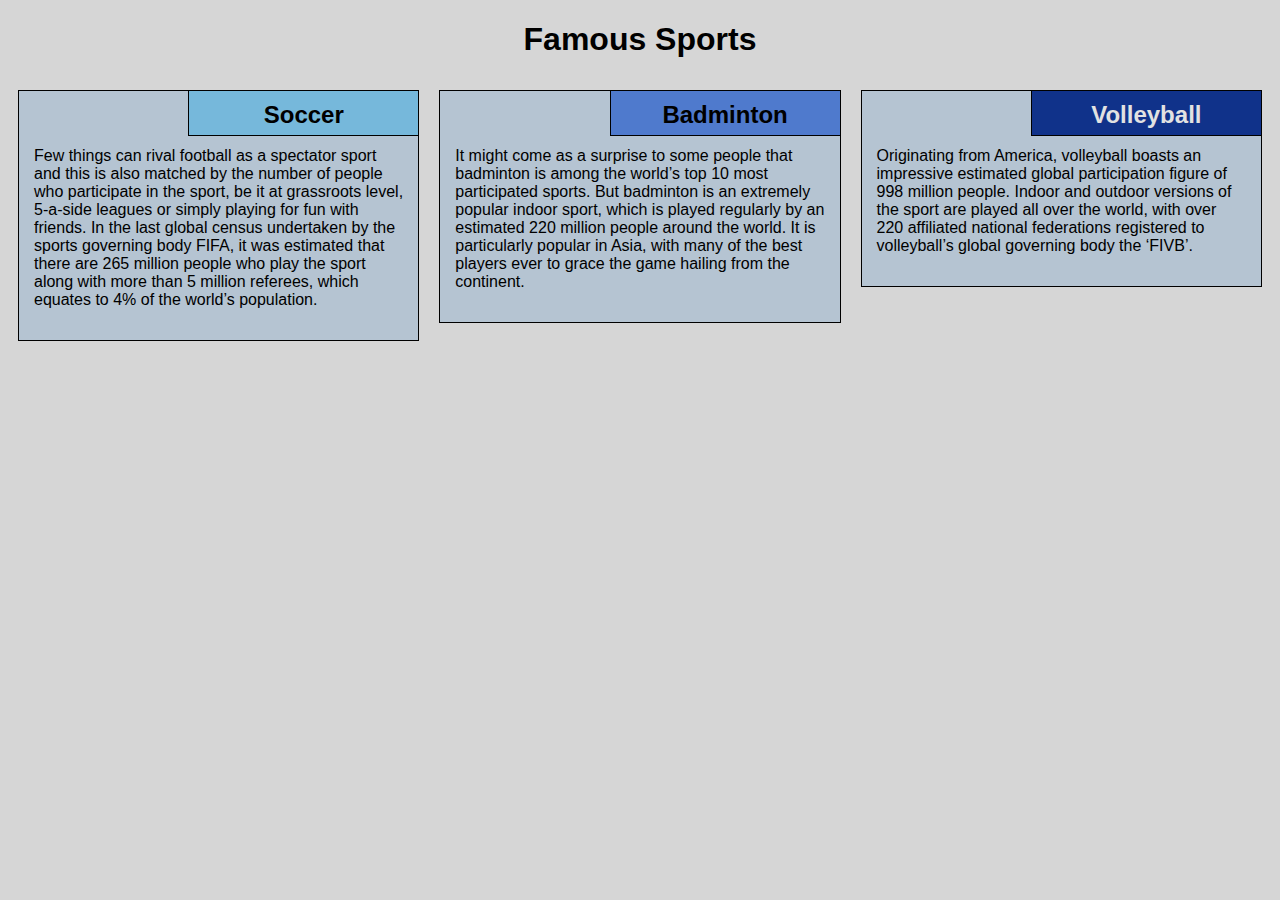
<file: Module2/index.html>
<!DOCTYPE html>
<html lang="en">

<head>
    <meta charset="utf-8">
    <meta name="viewport" content="width=device-width, initial-scale=1">
    <title>Assignment - Module 2</title>
    <link rel="stylesheet" href="css/style.css">
</head>

<body>
    <h1>Famous Sports</h1>
    <div class="row">
        <div class="col-lg-4 col-md-6 col-sm-12">
            <section class="soccer">
                <h2>Soccer</h2>
                <p>
                    Few things can rival football as a spectator sport and this is also matched by the number of people who participate in the sport, be it at grassroots level, 5-a-side leagues or simply playing for fun with friends. In the last global census undertaken by the sports governing body FIFA, it was estimated that there are 265 million people who play the sport along with more than 5 million referees, which equates to 4% of the world’s population.
                </p>
            </section>
        </div>
        <div class="col-lg-4 col-md-6 col-sm-12">
            <section class="badminton">
                <h2>Badminton</h2>
                <p>
                   It might come as a surprise to some people that badminton is among the world’s top 10 most participated sports. But badminton is an extremely popular indoor sport, which is played regularly by an estimated 220 million people around the world. It is particularly popular in Asia, with many of the best players ever to grace the game hailing from the continent.
                </p>
            </section>
        </div>
        <div class="col-lg-4 col-md-12 col-sm-12">
            <section class="volleyball">
                <h2>Volleyball</h2>
                <p>
                   Originating from America, volleyball boasts an impressive estimated global participation figure of 998 million people. Indoor and outdoor versions of the sport are played all over the world, with over 220 affiliated national federations registered to volleyball’s global governing body the ‘FIVB’.
                </p>
            </section>
        </div>
    </div>
</body>

</html>
</file>
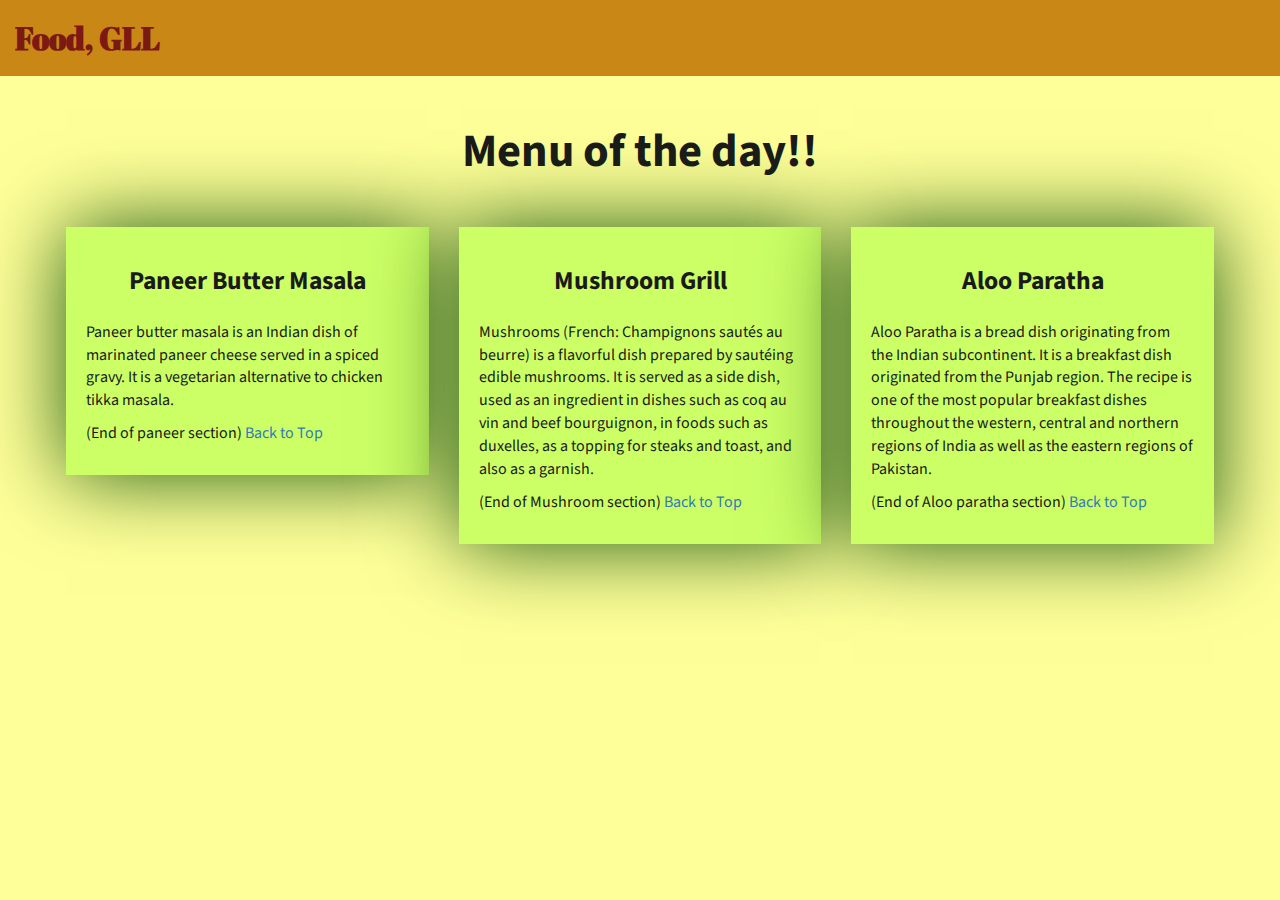
<file: Module3/index.html>
<!DOCTYPE html>
<html lang="zxx">

<head>
    <meta charset="utf-8">
    <meta http-equiv="X-UA-Compatible" content="IE=edge">
    <meta name="viewport" content="width=device-width, initial-scale=1">
    <title>Assignment Module 3</title>
    <link rel="stylesheet" href="css/bootstrap.min.css">
    <link rel="stylesheet" href="css/styles.css">
    <link href="https://fonts.googleapis.com/css?family=Source+Sans+Pro" rel="stylesheet">
    <link href="https://fonts.googleapis.com/css?family=Abril+Fatface" rel="stylesheet">

</head>

<body>
    <header>
        <nav id="header-nav" class="navbar navbar-default">
            <div class="container-fluid">
                <div class="navbar-header">
                    <div class="navbar-brand">
                        <a href="index.html"><h1>Food, GLL</h1></a>
                    </div>

                    <button type="button" class="navbar-toggle collapsed visible-xs" data-toggle="collapse" data-target="#collapsable-nav" aria-expanded="false">
                        <span class="sr-only">Toggle navigation</span>
                        <span class="icon-bar"></span>
                        <span class="icon-bar"></span>
                        <span class="icon-bar"></span>
                    </button>
                </div>

                <div id="collapsable-nav" class="collapse navbar-collapse">
                    <ul id="nav-list" class="nav navbar-nav navbar-right visible-xs text-center">
                        <li>
                            <a href="#chicken-tile"><br class="hidden-xs">Paneer Butter Masala</a>
                        </li>
                        <li>
                            <a href="#beef-tile"><br class="hidden-xs">Mushroom Grill</a>
                        </li>
                        <li>
                            <a href="#sushi-tile"><br class="hidden-xs">Aloo Paratha</a>
                        </li>
                    </ul>
                </div>
            </div>
        </nav>
    </header>

    <div id="main-content" class="container">
        <h2 id="top-heading" class="text-center">Menu of the day!!</h2>
        <div id="home-tiles" class="row">
            <div class="col-md-4 col-sm-6 col-xs-12">
                <div id="chicken-tile">
                    <section>
                        <h3 class="text-center">Paneer Butter Masala</h3>
                        <p>
                            Paneer butter masala is an Indian dish of marinated paneer cheese served in a spiced gravy. It is a vegetarian alternative to chicken tikka masala.
                        </p>
                        <p>
                            (End of paneer section) <a href="#top-heading">Back to Top</a>
                        </p>
                    </section>
                </div>
            </div>
            <div class="col-md-4 col-sm-6 col-xs-12">
                <div id="beef-tile">
                    <section>
                        <h3 class="text-center">Mushroom Grill</h3>
                        <p>
                           Mushrooms (French: Champignons sautés au beurre) is a flavorful dish prepared by sautéing edible mushrooms.
						   It is served as a side dish, used as an ingredient in dishes such as coq au vin and beef bourguignon, in foods such as duxelles, as a topping for steaks and toast, and also as a garnish.
                        </p>
                        <p>
                            (End of Mushroom section) <a href="#top-heading">Back to Top</a>
                        </p>
                    </section>
                </div>
            </div>
            <!-- <div class="clearfix visible-md-block"></div> -->
            <div class="col-md-4 col-sm-12 col-xs-12">
                <div id="sushi-tile">
                    <section>
                        <h3 class="text-center">Aloo Paratha</h3>
                        <p>
                            Aloo Paratha is a bread dish originating from the Indian subcontinent. It is a breakfast dish originated from the Punjab region. 
							The recipe is one of the most popular breakfast dishes throughout the western, central and northern regions of India as well as the eastern regions of Pakistan.
                        </p>
                        <p>
                            (End of Aloo paratha section) <a href="#top-heading">Back to Top</a>
                        </p>
                    </section>
                </div>
            </div>
        </div>
    </div>
    <div class="clearfix visible-lg-block"></div>


    <script src="js/jquery-3.1.1.min.js"></script>
    <script src="js/bootstrap.min.js"></script>

</body>

</html>
</file>
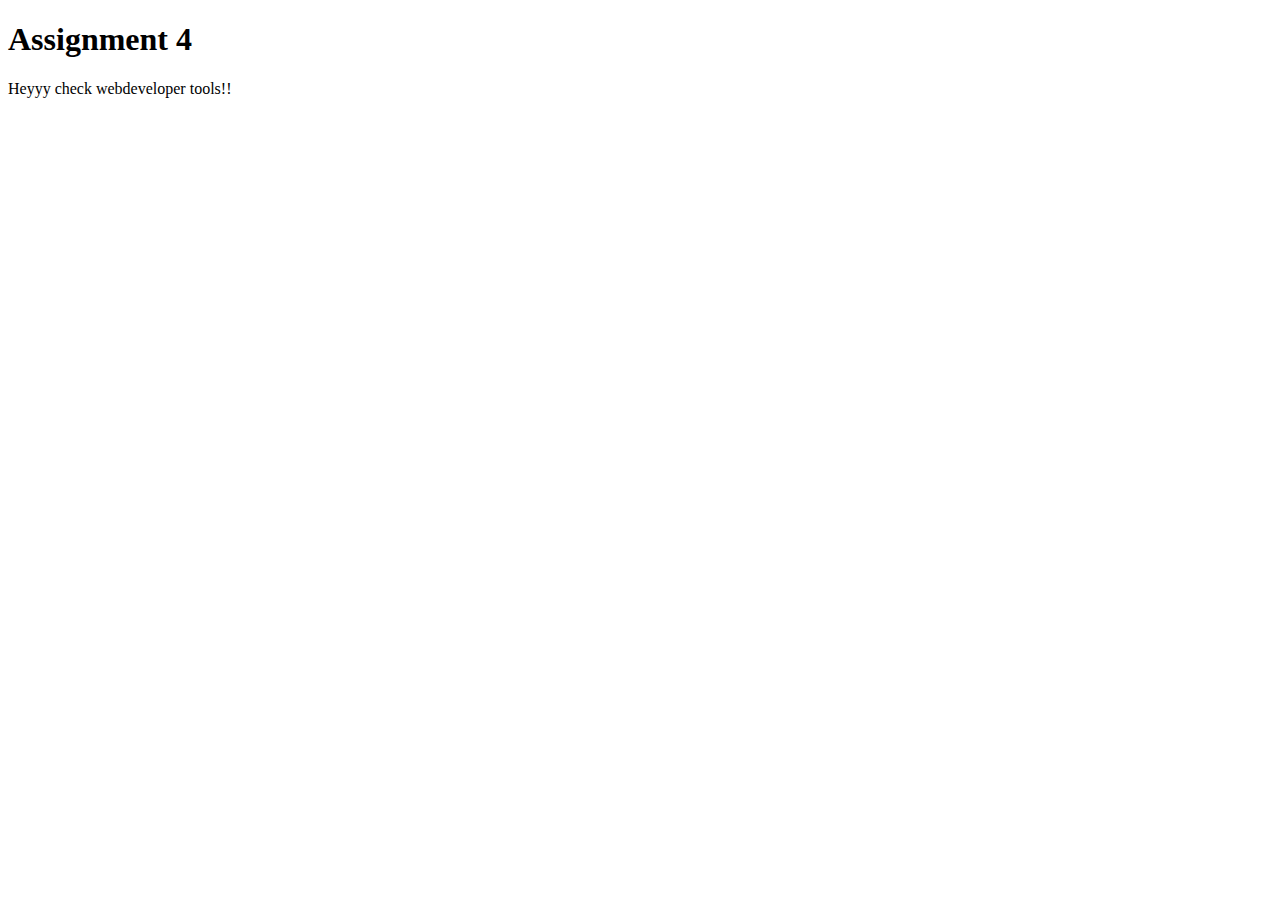
<file: Module4/index.html>
<!DOCTYPE html>
<html>

<head>
    <meta charset="utf-8">
    <title>Assignment Module 4</title>
    <script src="SpeakHello.js"></script>
    <script src="SpeakGoodBye.js"></script>
    <script src="script.js"></script>
</head>

<body>
    <h1>Assignment 4</h1>
    <p>Heyyy check webdeveloper tools!! </p>
</body>

</html>
</file>
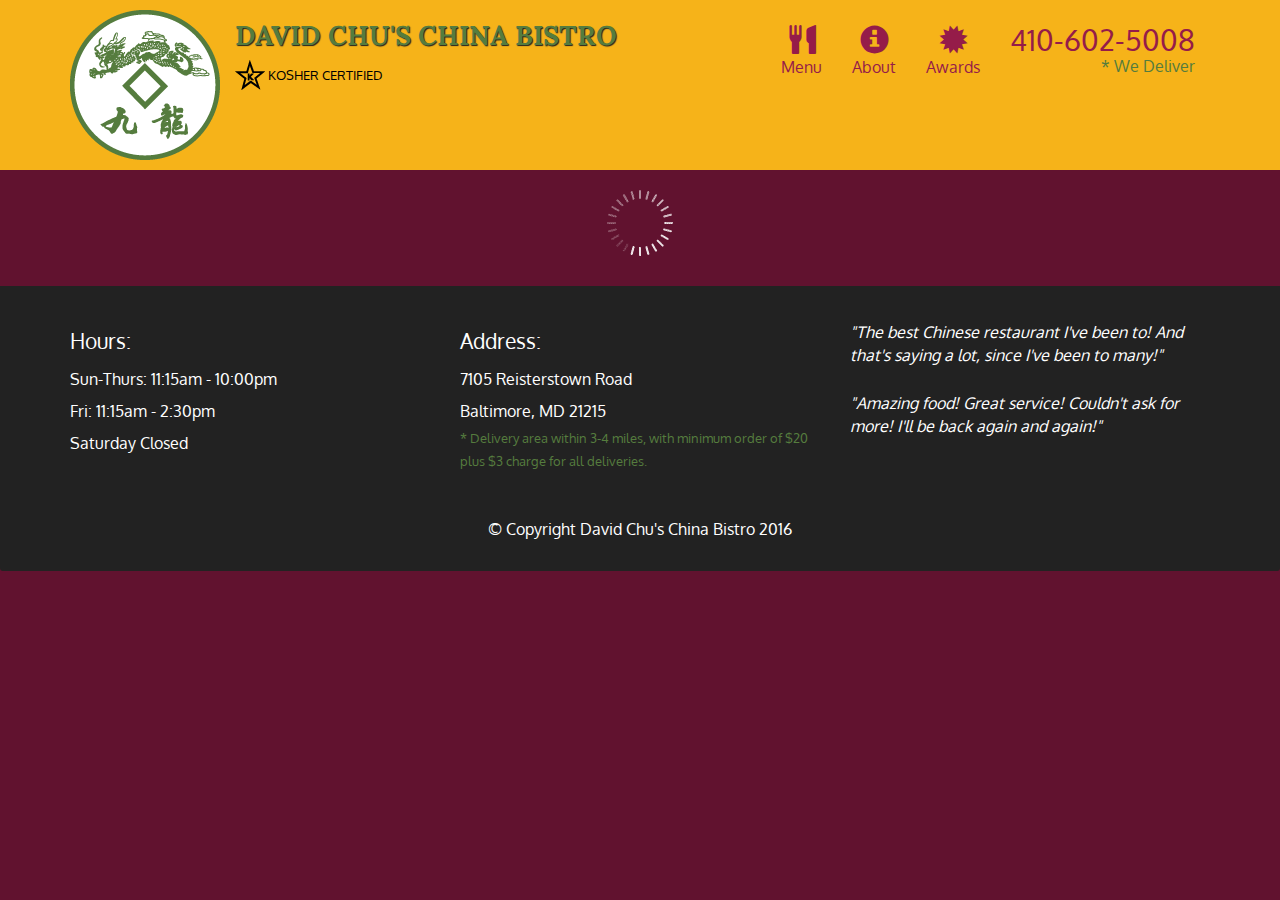
<file: Module5/index.html>
<!doctype html>
<html lang="en">
  <head>
    <meta charset="utf-8">
    <meta http-equiv="X-UA-Compatible" content="IE=edge">
    <meta name="viewport" content="width=device-width, initial-scale=1">
    <title>David Chu's China Bistro</title>
    <link rel="stylesheet" href="css/bootstrap.min.css">
    <link rel="stylesheet" href="css/styles.css">
    <link href='https://fonts.googleapis.com/css?family=Oxygen:400,300,700' rel='stylesheet' type='text/css'>
    <link href='https://fonts.googleapis.com/css?family=Lora' rel='stylesheet' type='text/css'>
  </head>
<body>
  <header>
    <nav id="header-nav" class="navbar navbar-default">
      <div class="container">
        <div class="navbar-header">
          <a href="index.html" class="pull-left visible-md visible-lg">
            <div id="logo-img" alt="Logo image"></div>
          </a>

          <div class="navbar-brand">
            <a href="index.html"><h1>David Chu's China Bistro</h1></a>
            <p>
              <img src="images/star-k-logo.png" alt="Kosher certification">
              <span>Kosher Certified</span>
            </p>
          </div>

          <button id="navbarToggle" type="button" class="navbar-toggle collapsed" data-toggle="collapse" data-target="#collapsable-nav" aria-expanded="false">
            <span class="sr-only">Toggle navigation</span>
            <span class="icon-bar"></span>
            <span class="icon-bar"></span>
            <span class="icon-bar"></span>
          </button>
        </div>
        
        <div id="collapsable-nav" class="collapse navbar-collapse">
           <ul id="nav-list" class="nav navbar-nav navbar-right">
            <li id="navHomeButton" class="visible-xs active">
              <a href="index.html">
                <span class="glyphicon glyphicon-home"></span> Home</a>
            </li>
            <li id="navMenuButton">
              <a href="#" onclick="$dc.loadMenuCategories();">
                <span class="glyphicon glyphicon-cutlery"></span><br class="hidden-xs"> Menu</a>
            </li>
            <li>
              <a href="#">
                <span class="glyphicon glyphicon-info-sign"></span><br class="hidden-xs"> About</a>
            </li>
            <li>
              <a href="#">
                <span class="glyphicon glyphicon-certificate"></span><br class="hidden-xs"> Awards</a>
            </li>
            <li id="phone" class="hidden-xs">
              <a href="tel:410-602-5008">
                <span>410-602-5008</span></a><div>* We Deliver</div>
            </li>
          </ul><!-- #nav-list -->
        </div><!-- .collapse .navbar-collapse -->
      </div><!-- .container -->
    </nav><!-- #header-nav -->
  </header>

  <div id="call-btn" class="visible-xs">
    <a class="btn" href="tel:410-602-5008">
    <span class="glyphicon glyphicon-earphone"></span>
    410-602-5008
    </a>
  </div>
  <div id="xs-deliver" class="text-center visible-xs">* We Deliver</div>

  <div id="main-content" class="container"></div>

  <footer class="panel-footer">
    <div class="container">
      <div class="row">
        <section id="hours" class="col-sm-4">
          <span>Hours:</span><br>
          Sun-Thurs: 11:15am - 10:00pm<br>
          Fri: 11:15am - 2:30pm<br>
          Saturday Closed
          <hr class="visible-xs">
        </section>
        <section id="address" class="col-sm-4">
          <span>Address:</span><br>
          7105 Reisterstown Road<br>
          Baltimore, MD 21215
          <p>* Delivery area within 3-4 miles, with minimum order of $20 plus $3 charge for all deliveries.</p>
          <hr class="visible-xs">
        </section>
        <section id="testimonials" class="col-sm-4">
          <p>"The best Chinese restaurant I've been to! And that's saying a lot, since I've been to many!"</p>
          <p>"Amazing food! Great service! Couldn't ask for more! I'll be back again and again!"</p>
        </section>
      </div>
      <div class="text-center">&copy; Copyright David Chu's China Bistro 2016</div>
    </div>
  </footer>

  <!-- jQuery (Bootstrap JS plugins depend on it) -->
  <script src="js/jquery-2.1.4.min.js"></script>
  <script src="js/bootstrap.min.js"></script>
  <script src="js/ajax-utils.js"></script>
  <script src="js/script.js"></script>
</body>
</html>
</file>
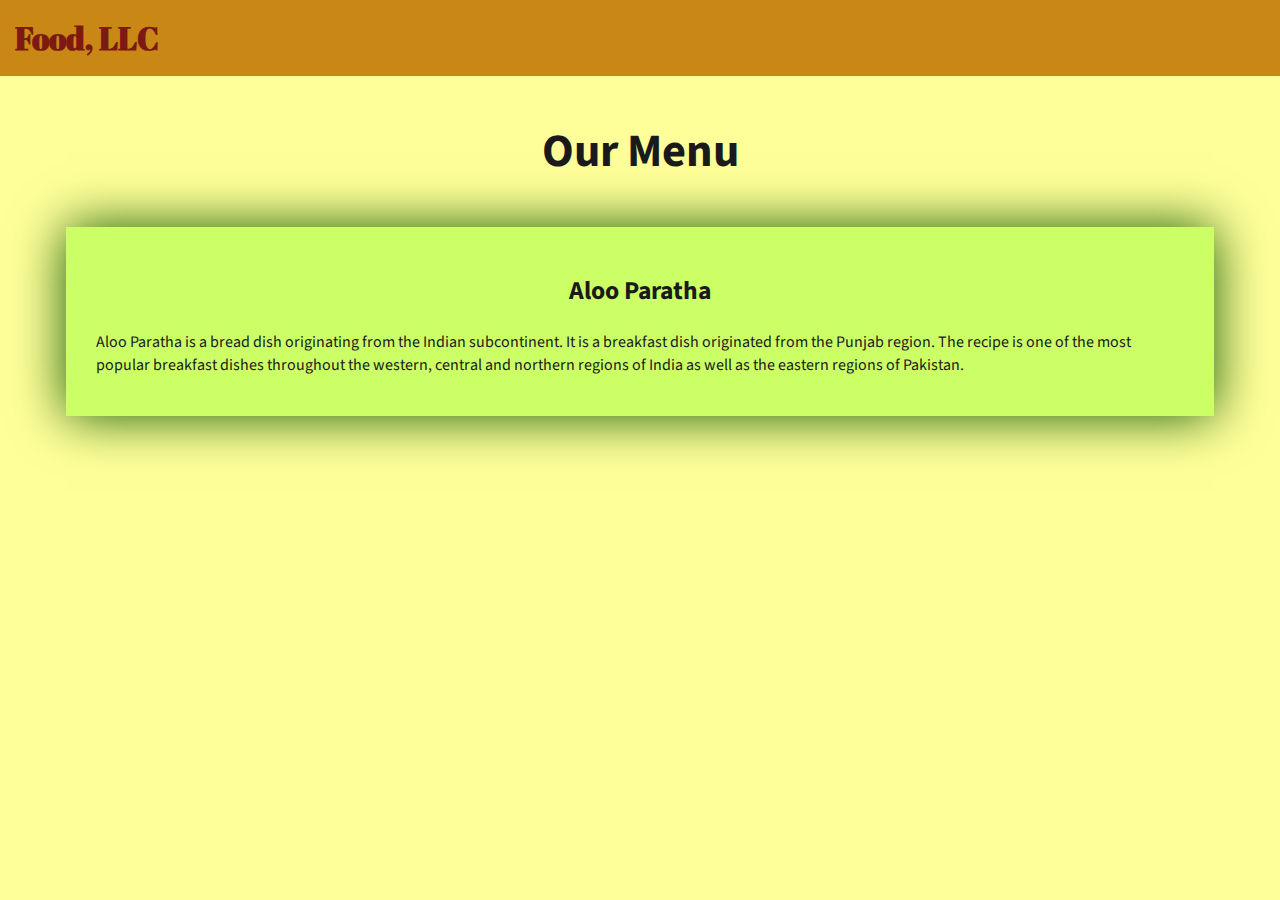
<file: Module3/index_basic.html>
<!DOCTYPE html>
<html lang="zxx">

<head>
    <meta charset="utf-8">
    <meta http-equiv="X-UA-Compatible" content="IE=edge">
    <meta name="viewport" content="width=device-width, initial-scale=1">
    <title>Assignment Module 3</title>
    <link rel="stylesheet" href="css/bootstrap.min.css">
    <link rel="stylesheet" href="css/styles_basic.css">
    <link href="https://fonts.googleapis.com/css?family=Source+Sans+Pro" rel="stylesheet">
    <link href="https://fonts.googleapis.com/css?family=Abril+Fatface" rel="stylesheet">

    <!-- HTML5 shim and Respond.js for IE8 support of HTML5 elements and media queries -->
    <!-- WARNING: Respond.js doesn't work if you view the page via file:// -->
    <!--[if lt IE 9]>
      <script src="https://oss.maxcdn.com/html5shiv/3.7.2/html5shiv.min.js"></script>
      <script src="https://oss.maxcdn.com/respond/1.4.2/respond.min.js"></script>
    <![endif]-->
</head>

<body>
    <header>
        <nav id="header-nav" class="navbar navbar-default">
            <div class="container-fluid">
                <div class="navbar-header">
                    <div class="navbar-brand">
                        <a href="index_basic.html"><h1>Food, LLC</h1></a>
                    </div>

                    <button type="button" class="navbar-toggle collapsed visible-xs" data-toggle="collapse" data-target="#collapsable-nav" aria-expanded="false">
                        <span class="sr-only">Toggle navigation</span>
                        <span class="icon-bar"></span>
                        <span class="icon-bar"></span>
                        <span class="icon-bar"></span>
                    </button>
                </div>

                <div id="collapsable-nav" class="collapse navbar-collapse">
                    <ul id="nav-list" class="nav navbar-nav navbar-right visible-xs text-center">
                        <li>
                            <a><br class="hidden-xs"> Chicken</a>
                        </li>
                        <li>
                            <a><br class="hidden-xs"> Beef</a>
                        </li>
                        <li>
                            <a><br class="hidden-xs"> Sushi</a>
                        </li>
                    </ul>
                </div>
            </div>
        </nav>
    </header>

    <div id="main-content" class="container">
        <h2 id="top-heading" class="text-center">Our Menu</h2>
        <section id="main-section">
            <h3 class="text-center">Aloo Paratha</h3>
            <p>
               Aloo Paratha is a bread dish originating from the Indian subcontinent. It is a breakfast dish originated from the Punjab region. 
			   The recipe is one of the most popular breakfast dishes throughout the western, central and northern regions of India as well as the eastern regions of Pakistan.
            </p>
        </section>

    </div>

    <!-- jQuery (Bootstrap JS plugins depend on it) -->
    <script src="js/jquery-3.1.1.min.js"></script>
    <script src="js/bootstrap.min.js"></script>
    <!-- <script src="js/script.js"></script> -->

</body>

</html>
</file>
<file: Module2/css/style.css>
* {
    box-sizing: border-box;
    font-family: Helvetica;
}

body {
    background-color: #d6d6d6;
}

h1 {
    text-align: center;
    color: black;
}

section {
    border: 1px solid black;
    background-color: #b5c4d2;
    margin: 10px;
}

section>h2 {
    float: right;
    border-bottom: 1px solid black;
    border-left: 1px solid black;
    margin: 0;
    width: 230px;
    text-align: center;
    font-style: Times;
    font-size: 24px;
    font-weight: bold;
    height: 45px;
    padding-top: 10px;
}

section.soccer>h2 {
    background-color: #76b8db;
}

section.badminton>h2 {
    background-color: #4f7acd;
}

section.volleyball>h2 {
    color: #e2e2e2;
    background-color: #10328a;
}

section>p {
    padding: 40px 15px 15px 15px;
}

.row {
    width: 100%;
}


/* Desktop view options */

@media (min-width: 992px) {
    .col-lg-1, .col-lg-2, .col-lg-3, .col-lg-4, .col-lg-5, .col-lg-6, .col-lg-7, .col-lg-8, .col-lg-9, .col-lg-10, .col-lg-11, .col-lg-12 {
        float: left;
    }
    .col-lg-1 {
        width: 8.33%;
    }
    .col-lg-2 {
        width: 16.66%;
    }
    .col-lg-3 {
        width: 25%;
    }
    .col-lg-4 {
        width: 33.33%;
    }
    .col-lg-5 {
        width: 41.66%;
    }
    .col-lg-6 {
        width: 50%;
    }
    .col-lg-7 {
        width: 58.33%;
    }
    .col-lg-8 {
        width: 66.66%;
    }
    .col-lg-9 {
        width: 74.99%;
    }
    .col-lg-10 {
        width: 83.33%;
    }
    .col-lg-11 {
        width: 91.66%;
    }
    .col-lg-12 {
        width: 100%;
    }
}


/* Tablet view options */

@media (min-width: 768px) and (max-width: 991px) {
    .col-md-1, .col-md-2, .col-md-3, .col-md-4, .col-md-5, .col-md-6, .col-md-7, .col-md-8, .col-md-9, .col-md-10, .col-md-11, .col-md-12 {
        float: left;
    }
    .col-md-1 {
        width: 8.33%;
    }
    .col-md-2 {
        width: 16.66%;
    }
    .col-md-3 {
        width: 25%;
    }
    .col-md-4 {
        width: 33.33%;
    }
    .col-md-5 {
        width: 41.66%;
    }
    .col-md-6 {
        width: 50%;
    }
    .col-md-7 {
        width: 58.33%;
    }
    .col-md-8 {
        width: 66.66%;
    }
    .col-md-9 {
        width: 74.99%;
    }
    .col-md-10 {
        width: 83.33%;
    }
    .col-md-11 {
        width: 91.66%;
    }
    .col-md-12 {
        width: 100%;
    }
}


/* Mobile view options */

@media (max-width: 767px) {
    .col-sm-1, .col-sm-2, .col-sm-3, .col-sm-4, .col-sm-5, .col-sm-6, .col-sm-7, .col-sm-8, .col-sm-9, .col-sm-10, .col-sm-11, .col-sm-12 {
        float: left;
    }
    .col-sm-1 {
        width: 8.33%;
    }
    .col-sm-2 {
        width: 16.66%;
    }
    .col-sm-3 {
        width: 25%;
    }
    .col-sm-4 {
        width: 33.33%;
    }
    .col-sm-5 {
        width: 41.66%;
    }
    .col-sm-6 {
        width: 50%;
    }
    .col-sm-7 {
        width: 58.33%;
    }
    .col-sm-8 {
        width: 66.66%;
    }
    .col-sm-9 {
        width: 74.99%;
    }
    .col-sm-10 {
        width: 83.33%;
    }
    .col-sm-11 {
        width: 91.66%;
    }
    .col-sm-12 {
        width: 100%;
    }
}
</file>
<file: Module3/css/styles.css>
body {
    font-size: 16px;
    font-family: 'Source Sans Pro', sans-serif;
    color: #1a1a1a;
    background-color: #ffff99;
}


/** HEADER **/

#header-nav {
    background-color: #c98715;
    border-radius: 0;
    border: 0;
}

#header-nav button {
    margin-top: 22px;
}

.navbar-default .navbar-toggle:focus, .navbar-default .navbar-toggle:hover {
    background-color: #fce29e;
}

.navbar-collapse {
    border-top: 0;
}

.navbar-brand, .navbar-nav li a {
    line-height: 76px;
    height: 76px;
    padding-top: 0;
}

.navbar-brand h1 {
    color: #7d1913;
    font-family: 'Abril Fatface', cursive;
    font-weight: bolder;
    font-size: 1.8em;
}

.navbar-brand a:hover {
    text-decoration: none;
    text-shadow: 1px 1px 1px #fe9797;
}

#nav-list {
    background-color: #e4af34;
}

#nav-list a {
    /*text-align: center;*/
    font-weight: bolder;
    color: #282828;
    font-size: 1.2em;
}

#nav-list a:hover {
    color: #202020;
    background-color: #fce29e;
}

.navbar-header button.navbar-toggle, .navbar-header .icon-bar {
    border: 1px solid #7d1913;
}


/** END HEADER */


/** HOME PAGE **/

#main-content {
    width: 92%;
    margin-bottom: 30px;
}

#main-content h2 {
    font-size: 2.9em;
    font-weight: bold;
    margin-top: 30px;
    margin-bottom: 50px;
}

#main-content h3 {
    font-size: 1.6em;
    font-weight: bold;
    margin-bottom: 1em;
}

#chicken-tile, #beef-tile, #sushi-tile {
    width: 100%;
    padding: 20px;
    background-color: #ccff66;
    margin-bottom: 60px;
    box-shadow: 0 0 80px #18580b;
}


/** END HOME PAGE **/
</file>
<file: Module5/css/styles.css>
body {
  font-size: 16px;
  color: #fff;
  background-color: #61122f;
  font-family: 'Oxygen', sans-serif;
}

/** HEADER **/
#header-nav {
  background-color: #f6b319;
  border-radius: 0;
  border: 0;
}

#logo-img {
  background: url('../images/restaurant-logo_large.png') no-repeat;
  width: 150px;
  height: 150px;
  margin: 10px 15px 10px 0;
}

.navbar-brand {
  padding-top: 25px;
}
.navbar-brand h1 { /* Restaurant name */
  font-family: 'Lora', serif;
  color: #557c3e;
  font-size: 1.5em;
  text-transform: uppercase;
  font-weight: bold;
  text-shadow: 1px 1px 1px #222;
  margin-top: 0;
  margin-bottom: 0;
  line-height: .75;
}
.navbar-brand a:hover, .navbar-brand a:focus {
  text-decoration: none;
}
.navbar-brand p { /* Kosher cert */
  color: #000;
  text-transform: uppercase;
  font-size: .7em;
  margin-top: 15px;
}
.navbar-brand p span { /* Star-K */
  vertical-align: middle;
}

#nav-list {
  margin-top: 10px;
}
#nav-list a {
  color: #951C49;
  text-align: center;
}
#nav-list a:hover {
  background: #E7E7E7;
}
#nav-list a span {
  font-size: 1.8em;
}

#phone {
  margin-top: 5px;
}
#phone a { /* Phone number */
  text-align: right;
  padding-bottom: 0;
}
#phone div { /* We Deliver */
  color: #557c3e;
  text-align: right;
  padding-right: 15px;
}

.navbar-header button.navbar-toggle, .navbar-header .icon-bar {
  border: 1px solid #61122f;
}
.navbar-header button.navbar-toggle {
  clear: both;
  margin-top: -30px;
}
/* END HEADER */

/* FOOTER */
.panel-footer {
  margin-top: 30px;
  padding-top: 35px;
  padding-bottom: 30px;
  background-color: #222;
  border-top: 0;
}
.panel-footer div.row {
  margin-bottom: 35px;
}
#hours, #address {
  line-height: 2;
}
#hours > span, #address > span {
  font-size: 1.3em;
}
#address p {
  color: #557c3e;
  font-size: .8em;
  line-height: 1.8;
}
#testimonials {
  font-style: italic;
}
#testimonials p:nth-child(2) {
  margin-top: 25px;
}
/* END FOOTER */



/* HOME PAGE */
.container .jumbotron {
  box-shadow: 0 0 50px #3F0C1F;
  border: 2px solid #3F0C1F;
}

#menu-tile, #specials-tile, #map-tile {
  height: 250px;
  width: 100%;
  margin-bottom: 15px;
  position: relative;
  border: 2px solid #3F0C1F;
  overflow: hidden;
}
#menu-tile:hover, #specials-tile:hover, #map-tile:hover {
  box-shadow: 0 1px 5px 1px #cccccc;
}
#menu-tile {
  background: url('../images/menu-tile.jpg') no-repeat;
  background-position: center;
}
#specials-tile {
  background: url('../images/specials-tile.jpg') no-repeat;
  background-position: center;
}
#menu-tile span, #specials-tile span, #map-tile span {
  position: absolute;
  bottom: 0;
  right: 0;
  width: 100%;
  text-align: center;
  font-size: 1.6em;
  text-transform: uppercase;
  background-color: #000;
  color: #fff;
  opacity: .8;
}
/* END HOME PAGE */

/* MENU CATEGORIES PAGE */
.category-tile { 
  position: relative;
  border: 2px solid #3F0C1F;
  overflow: hidden;
  width: 200px;
  height: 200px;
  margin: 0 auto 15px;
}
.category-tile span {
  position: absolute;
  bottom: 0;
  right: 0;
  width: 100%;
  text-align: center;
  font-size: 1.2em;
  text-transform: uppercase;
  background-color: #000;
  color: #fff;
  opacity: .8;
}
.category-tile:hover {
  box-shadow: 0 1px 5px 1px #cccccc;
}

#menu-categories-title + div {
  margin-bottom: 50px;
}
/* END MENU CATEGORIES PAGE */

/* SINGLE CATEGORY PAGE */
.menu-item-tile {
  margin-bottom: 25px;
}
.menu-item-tile hr {
  width: 80%;
}
.menu-item-tile .menu-item-price {
  font-size: 1.1em;
  text-align: right;
  margin-top: -15px;
  margin-right: -15px;
}
.menu-item-tile .menu-item-price span {
  font-size: .6em;
}
.menu-item-photo {
  position: relative;
  border: 2px solid #3F0C1F; 
  overflow: hidden;
  padding: 0;
  margin-right: -15px;
  margin-left: auto;
  margin-bottom: 20px;
  max-width: 250px;
}
.menu-item-photo div {
  position: absolute;
  bottom: 0;
  right: 0;
  width: 80px;
  background-color: #557c3e;
  text-align: center;
}
.menu-item-description {
  padding-right: 30px;
}
h3.menu-item-title {
  margin: 0 0 10px;
}
.menu-item-details {
  font-size: .9em;
  font-style: italic;
}
/* END SINGLE CATEGORY PAGE */


/********** Large devices only **********/
@media (min-width: 1200px) {
  .container .jumbotron {
    background: url('../images/jumbotron_1200.jpg') no-repeat;
    height: 675px;
  }
}

/********** Medium devices only **********/
@media (min-width: 992px) and (max-width: 1199px) {
  /* Header */
  #logo-img {
    background: url('../images/restaurant-logo_medium.png') no-repeat;
    width: 100px;
    height: 100px;
    margin: 5px 5px 5px 0;
  }
  /* End Header */

  /* Home Page */
  .container .jumbotron {
    background: url('../images/jumbotron_992.jpg') no-repeat;
    height: 558px;
  }
  /* End Home Page */
}

/********** Small devices only **********/
@media (min-width: 768px) and (max-width: 991px) {
  /* Home Page */
  .container .jumbotron {
    background: url('../images/jumbotron_768.jpg') no-repeat;
    height: 432px;
  }
  /* End Home Page */
}

/********** Extra small devices only **********/
@media (max-width: 767px) {
  /* Header */
  .navbar-brand {
    padding-top: 10px;
    height: 80px;
  }
  .navbar-brand h1 { /* Restaurant name */
    padding-top: 10px;
    font-size: 5vw; /* 1vw = 1% of viewport width */
  }
  .navbar-brand p { /* Kosher cert */
    font-size: .6em;
    margin-top: 12px;
  }
  .navbar-brand p img { /* Star-K */
    height: 20px;
  }

  #collapsable-nav a { /* Collapsed nav menu text */
    font-size: 1.2em;
  }
  #collapsable-nav a span { /* Collapsed nav menu glyph */
    font-size: 1em;
    margin-right: 5px;
  }

  #call-btn > a {
    font-size: 1.5em;
    display: block;
    margin: 0 20px;
    padding: 10px;
    border: 2px solid #fff;
    background-color: #f6b319;
    color: #951c49;
  }
  #xs-deliver {
    margin-top: 5px;
    font-size: .7em;
    letter-spacing: .1em;
    text-transform: uppercase;
  }
  /* End Header */

  /* Footer */
  .panel-footer section {
    margin-bottom: 30px;
    text-align: center;
  }
  .panel-footer section:nth-child(3) {
    margin-bottom: 0; /* margin already exists on the whole row */
  }
  .panel-footer section hr {
    width: 50%;
  }
  /* End Footer */

  /* Home Page */
  .container .jumbotron {
    margin-top: 30px;
    padding: 0;
  }
  #menu-tile, #specials-tile {
    width: 360px;
    margin: 0 auto 15px;
  }

  .menu-item-photo {
    margin-right: auto;
  }
  .menu-item-tile .menu-item-price {
    text-align: center;
  }
  .menu-item-description {
    text-align: center;;
  }
}


/********** Super extra small devices Only :-) (e.g., iPhone 4) **********/
@media (max-width: 479px) {
  /* Header */
  .navbar-brand h1 { /* Restaurant name */
    padding-top: 5px;
    font-size: 6vw;
  }
  /* End Header */
  
  /* Home page */
  #menu-tile, #specials-tile {
    width: 280px;
    margin: 0 auto 15px;
  }

  .col-xxs-12 {
    position: relative;
    min-height: 1px;
    padding-right: 15px;
    padding-left: 15px;
    float: left;
    width: 100%;
  }
}
</file>
<file: Module3/css/styles_basic.css>
body {
    font-size: 16px;
    font-family: 'Source Sans Pro', sans-serif;
    color: #1a1a1a;
    background-color: #ffff99;
}


/** HEADER **/

#header-nav {
    background-color: #c98715;
    border-radius: 0;
    border: 0;
}

#header-nav button {
    margin-top: 22px;
}

.navbar-default .navbar-toggle:focus, .navbar-default .navbar-toggle:hover {
    background-color: #fce29e;
}

.navbar-collapse {
    border-top: 0;
}

.navbar-brand, .navbar-nav li a {
    line-height: 76px;
    height: 76px;
    padding-top: 0;
}

.navbar-brand h1 {
    color: #7d1913;
    font-family: 'Abril Fatface', cursive;
    font-weight: bolder;
    font-size: 1.8em;
}

.navbar-brand a:hover {
    text-decoration: none;
    text-shadow: 1px 1px 1px #fe9797;
}

#nav-list {
    background-color: #e4af34;
}

#nav-list a {
    font-weight: bolder;
    color: #282828;
    font-size: 1.2em;
}

#nav-list a:hover {
    color: #202020;
    background-color: #fce29e;
}

.navbar-header button.navbar-toggle, .navbar-header .icon-bar {
    border: 1px solid #7d1913;
}


/** END HEADER */


/** HOME PAGE **/

#main-content {
    width: 92%;
    margin-bottom: 40px;
}

#main-content h2 {
    font-size: 2.9em;
    font-weight: bold;
    margin-top: 30px;
    margin-bottom: 50px;
}

#main-content h3 {
    font-size: 1.6em;
    font-weight: bold;
    margin-bottom: 1em;
}

#main-section {
    background-color: #ccff66;
    box-shadow: 0 0 50px #0f5900;
    padding: 30px;
}

/** END HOME PAGE **/
</file>
